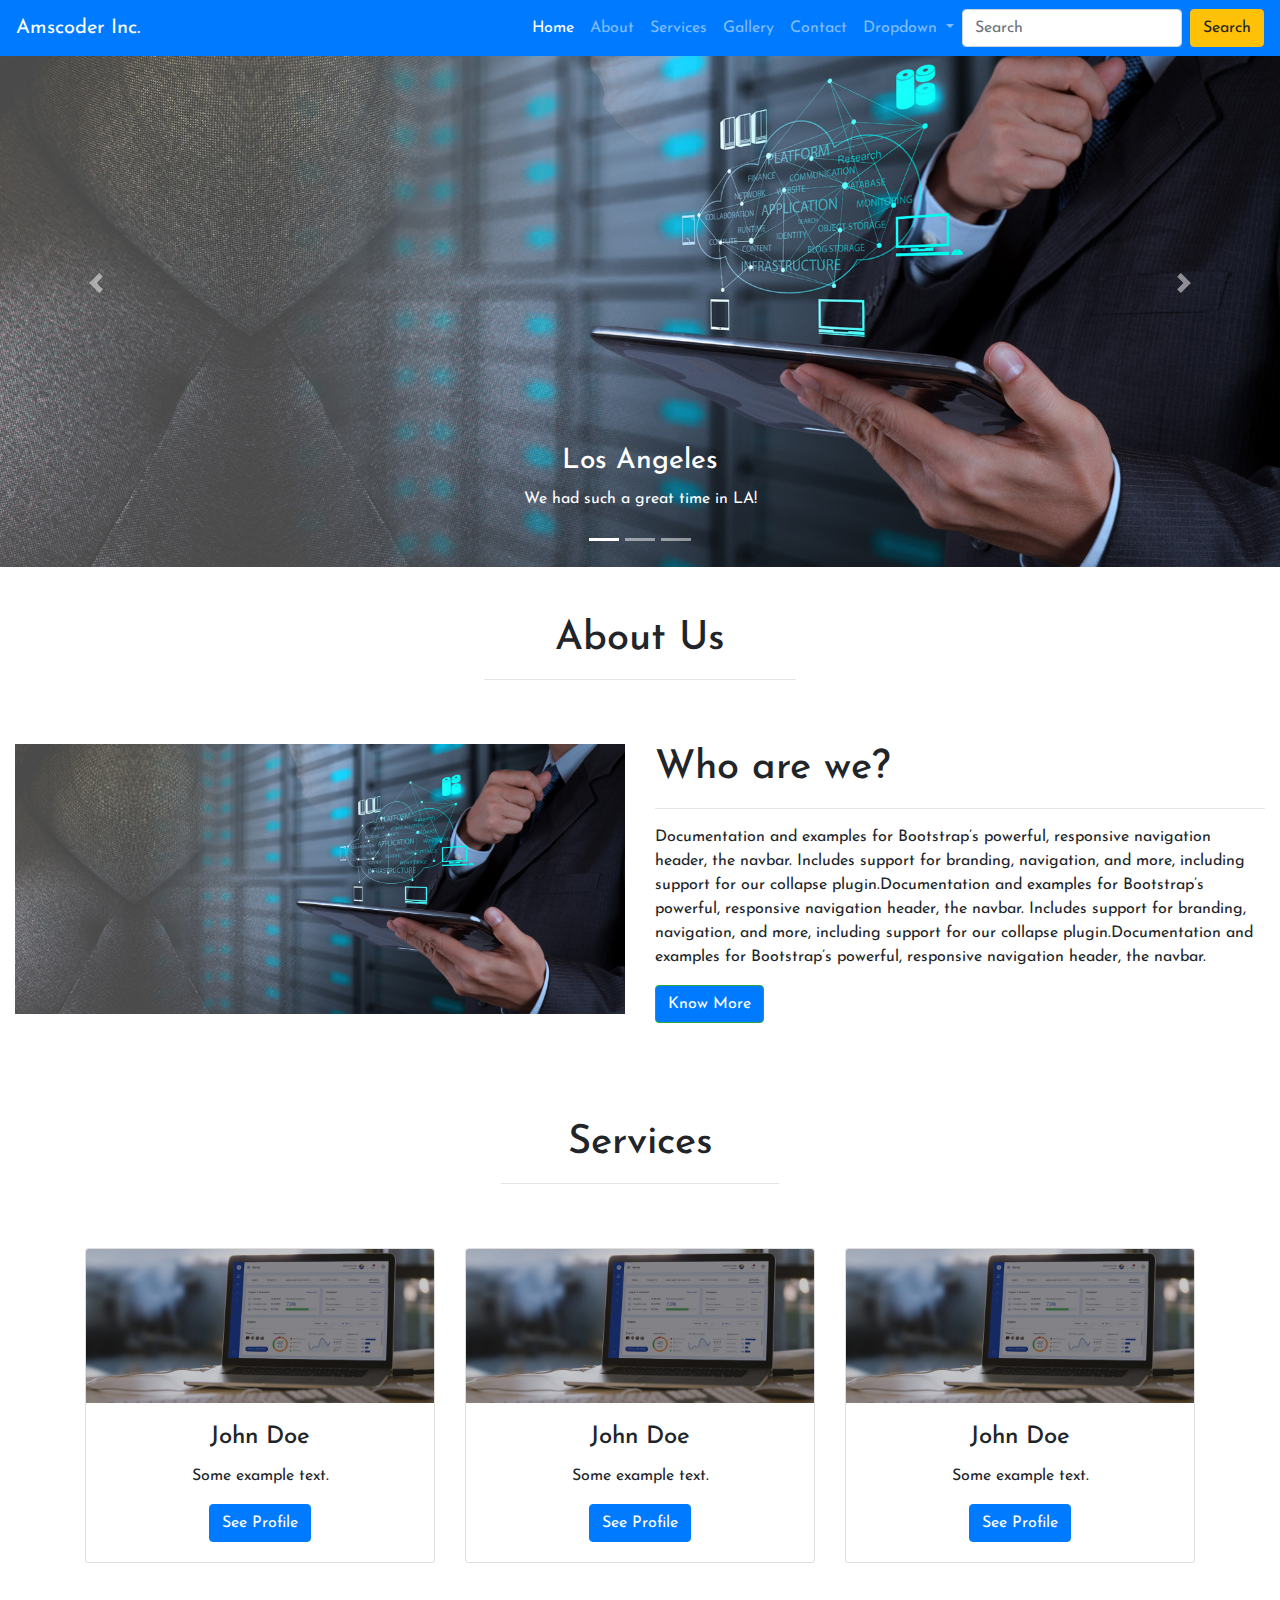
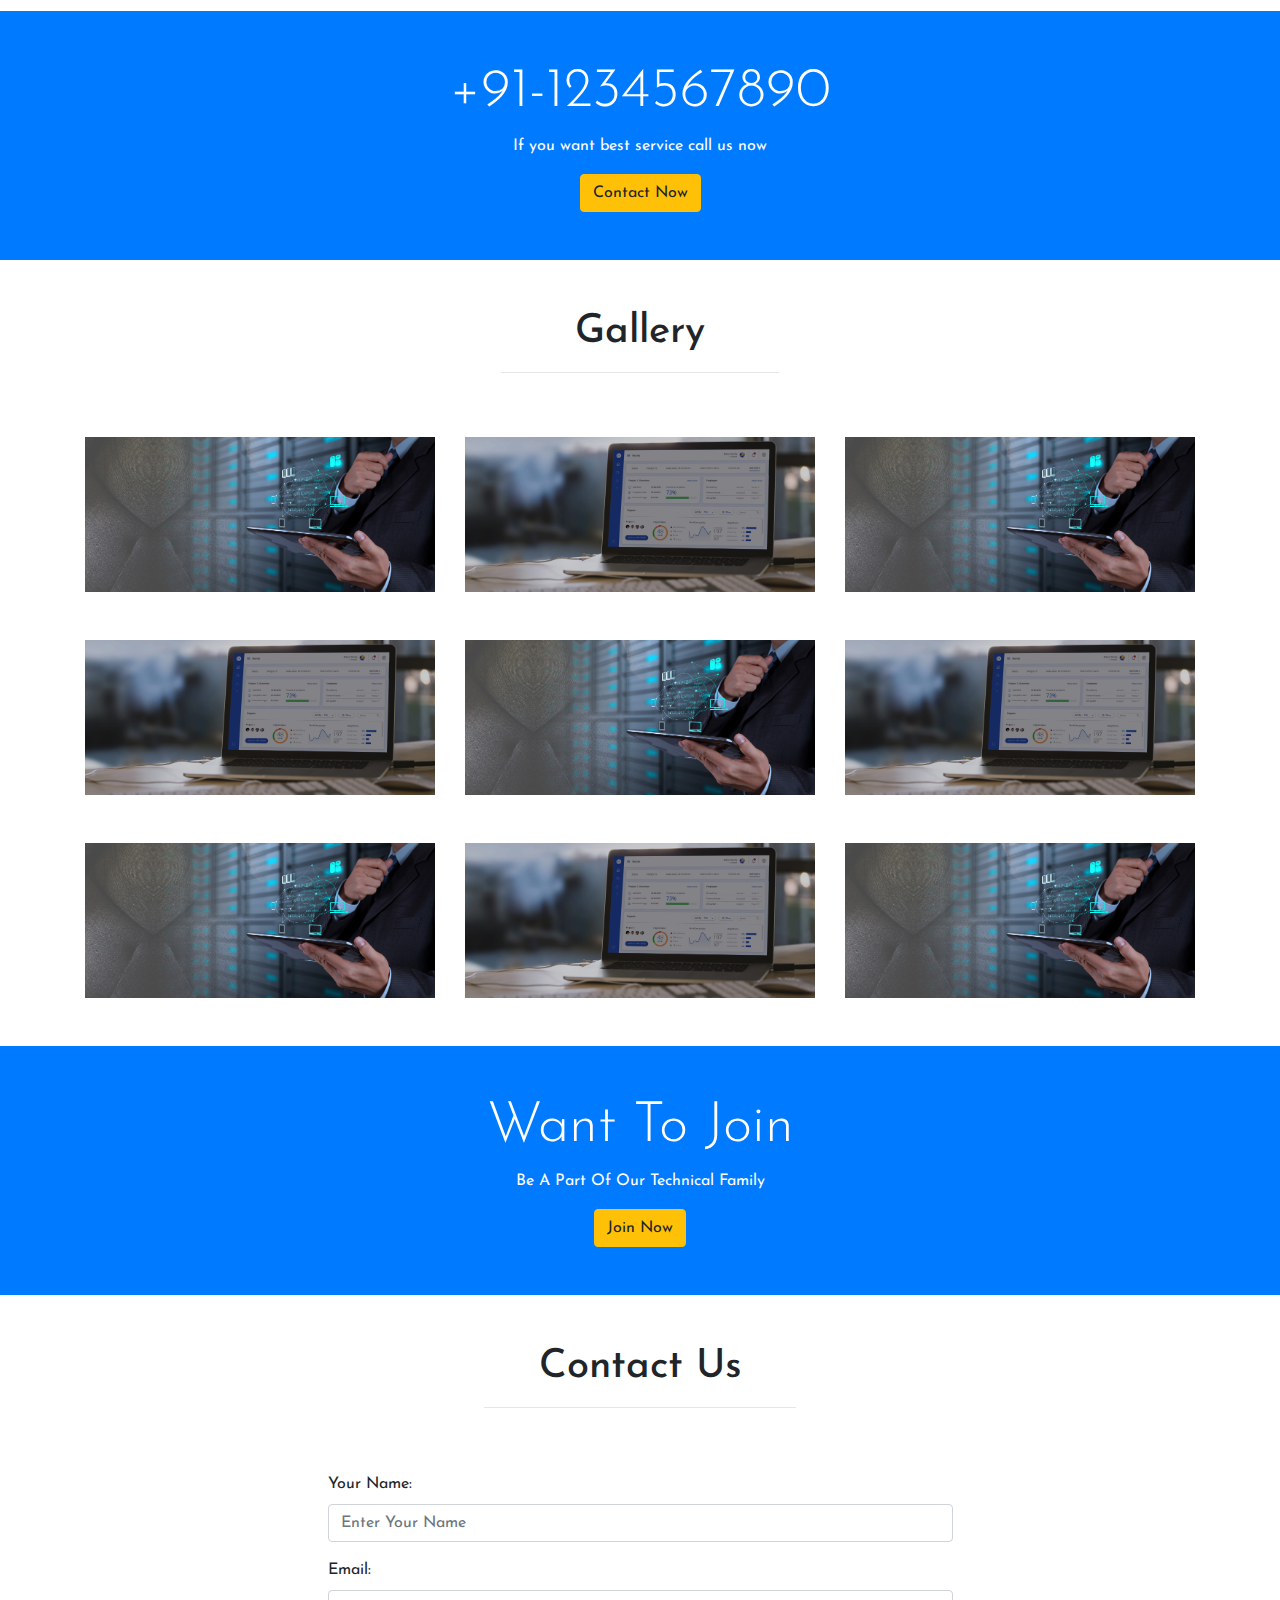
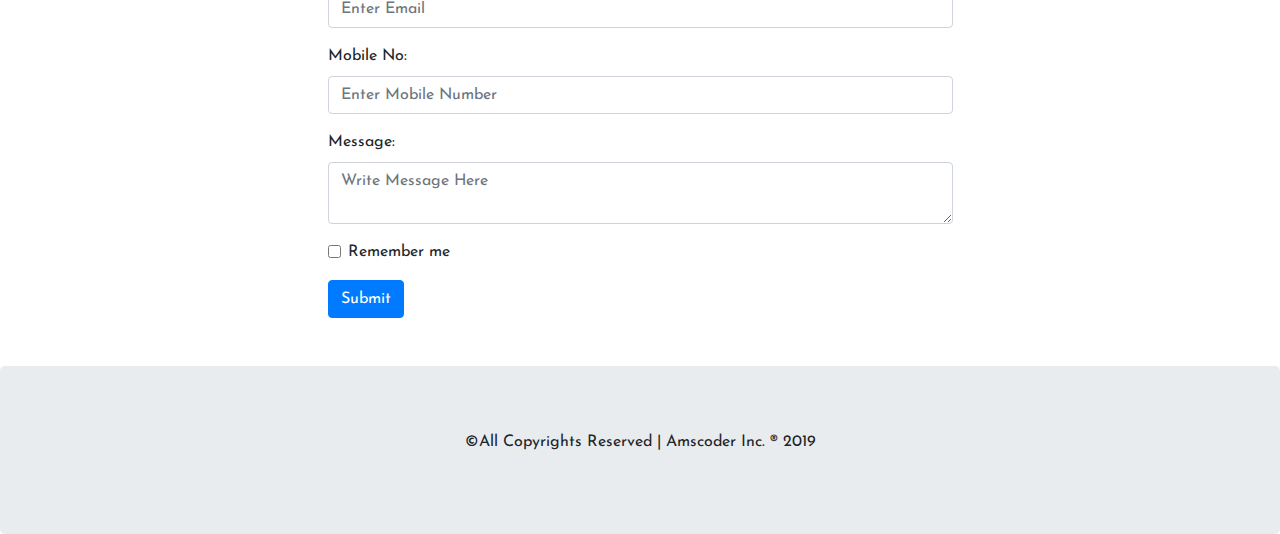
<file: index.html>
<!DOCTYPE html>
<html lang="en">
<head>
  <title>Bootstrap App</title>

  <!-- Required meta tags -->
  <meta charset="utf-8">
  <meta name="viewport" content="width=device-width, initial-scale=1">
  
  <!-- Bootstrap CSS -->
  <link rel="stylesheet" href="bootstrap.min.css">

  <!-- Our custom css -->
  <link href="custom.css" rel="stylesheet">

  <!-- Google Font -->
  <link href="https://fonts.googleapis.com/css?family=Josefin+Sans&display=swap" rel="stylesheet">
</head>
<body>
<!-- Navbar Start -->
<!-- For fixed navbar use "fixed-top" -->
<nav class="navbar fixed-top navbar-expand-lg navbar-dark bg-primary">
  <a class="navbar-brand" href="#">Amscoder Inc.</a>
  <button class="navbar-toggler" type="button" data-toggle="collapse" data-target="#navbarSupportedContent" aria-controls="navbarSupportedContent" aria-expanded="false" aria-label="Toggle navigation">
    <span class="navbar-toggler-icon"></span>
  </button>

  <div class="collapse navbar-collapse" id="navbarSupportedContent">
    <ul class="navbar-nav ml-auto">
      <li class="nav-item active">
        <a class="nav-link" href="#">Home <span class="sr-only">(current)</span></a>
      </li>
      <li class="nav-item">
        <a class="nav-link" href="#about_us">About</a>
      </li>
      <li class="nav-item">
        <a class="nav-link" href="#services">Services</a>
      </li>
      <li class="nav-item">
        <a class="nav-link" href="#gallery">Gallery</a>
      </li>
      <li class="nav-item">
        <a class="nav-link" href="#contact">Contact</a>
      </li>
      <li class="nav-item dropdown">
        <a class="nav-link dropdown-toggle" href="#" id="navbarDropdown" role="button" data-toggle="dropdown" aria-haspopup="true" aria-expanded="false">
          Dropdown
        </a>
        <div class="dropdown-menu" aria-labelledby="navbarDropdown">
          <a class="dropdown-item" href="login.html">Login</a>
          <a class="dropdown-item" href="#">Another action</a>
          <div class="dropdown-divider"></div>
          <a class="dropdown-item" href="#">Something else here</a>
        </div>
      </li>
    </ul>
    <form class="form-inline my-2 my-lg-0">
      <input class="form-control mr-sm-2" type="search" placeholder="Search" aria-label="Search">
      <button class="btn btn-warning my-2 my-sm-0" type="submit">Search</button>
    </form>
  </div>
</nav>
<!-- Navbar End -->

<!-- Carousel Start -->
<div id="demo" class="carousel slide" data-ride="carousel">
  <ul class="carousel-indicators">
    <li data-target="#demo" data-slide-to="0" class="active"></li>
    <li data-target="#demo" data-slide-to="1"></li>
    <li data-target="#demo" data-slide-to="2"></li>
  </ul>
  <div class="carousel-inner">
    <div class="carousel-item active">
      <img src="images/homeslider1.jpg" alt="Home Slider1" width="1100" height="600">
      <div class="carousel-caption">
        <h3>Los Angeles</h3>
        <p>We had such a great time in LA!</p>
      </div>   
    </div>
    <div class="carousel-item">
      <img src="images/homeslider2.jpg" alt="Home Slider2" width="1100" height="600">
      <div class="carousel-caption">
        <h3>Chicago</h3>
        <p>Thank you, Chicago!</p>
      </div>   
    </div>
    <div class="carousel-item">
      <img src="images/homeslider3.jpg" alt="Home Slider1" width="1100" height="600">
      <div class="carousel-caption">
        <h3>New York</h3>
        <p>We love the Big Apple!</p>
      </div>   
    </div>
  </div>
  <a class="carousel-control-prev" href="#demo" data-slide="prev">
    <span class="carousel-control-prev-icon"></span>
  </a>
  <a class="carousel-control-next" href="#demo" data-slide="next">
    <span class="carousel-control-next-icon"></span>
  </a>
</div>

<!-- Carousel End -->

<!-- About Us Section Start -->
<section>
  <div class="container-fluid" id="about_us">
    <h1 class="text-center text-capitalize pt-5">about us</h1>
    <hr class="w-25 mx-auto pb-5">

  <div class="row mb-5">
    <div class="col-lg-6 col-md-6 col-12">
      <img src="images/homeslider1.jpg" alt="" class="img-fluid">
    </div>
    <div class="col-lg-6 col-md-6 col-12">
      <h1>Who are we?</h1>
      <hr>
      <p>Documentation and examples for Bootstrap’s powerful, responsive navigation header, the navbar. Includes support for branding, navigation, and more, including support for our collapse plugin.Documentation and examples for Bootstrap’s powerful, responsive navigation header, the navbar. Includes support for branding, navigation, and more, including support for our collapse plugin.Documentation and examples for Bootstrap’s powerful, responsive navigation header, the navbar.</p>
    <a href="about.html" class="btn btn-success bg-primary">Know More</a>
    </div>
  </div>
  </div>  
</section>
<!-- About Us Section End -->

<!-- Services Section Start -->
<section>
<div class="container" id="services">
  <h1 class="text-center text-capitalize pt-5">services</h1>
  <hr class="w-25 mx-auto pb-5">

  <div class="row text-center mb-5">
    <div class="col-lg-4 col-md-4 col-12">
      <div class="card">
        <img class="card-img-top" src="images/homeslider2.jpg" alt="Card image">
        <div class="card-body">
          <h4 class="card-title">John Doe</h4>
          <p class="card-text">Some example text.</p>
          <a href="#" class="btn btn-primary">See Profile</a>
        </div>
      </div>    
    </div>
    <div class="col-lg-4 col-md-4 col-12">
      <div class="card">
        <img class="card-img-top" src="images/homeslider2.jpg" alt="Card image">
        <div class="card-body">
          <h4 class="card-title">John Doe</h4>
          <p class="card-text">Some example text.</p>
          <a href="#" class="btn btn-primary">See Profile</a>
        </div>
      </div>    
    </div>
    <div class="col-lg-4 col-md-4 col-12">
      <div class="card">
        <img class="card-img-top" src="images/homeslider2.jpg" alt="Card image">
        <div class="card-body">
          <h4 class="card-title">John Doe</h4>
          <p class="card-text">Some example text.</p>
          <a href="#" class="btn btn-primary">See Profile</a>
        </div>
      </div>    
    </div>
  </div>  
</div>
</section>
<!-- Services section End -->

<!-- contact demo start -->
<section class="bg-primary">
  <article class="py-5 text-center text-white">
    <div>
      <h3 class="display-4">+91-1234567890</h3>
      <p>If you want best service call us now</p>
      <button class="btn btn-warning">Contact Now</button>
    </div>
  </article>
</section>
<!-- contact demo end -->

<!-- gallery start -->
<section>
<div class="container" id="gallery">
  <h1 class="text-center text-capitalize pt-5">gallery</h1>
  <hr class="w-25 mx-auto pb-5">
  <div class="row">
    <div class="col-lg-4 col-md-2 col-12 mb-5">
      <img src="images/homeslider1.jpg" alt="gallery" class="img-fluid">
    </div>
    <div class="col-lg-4 col-md-2 col-12 mb-5">
      <img src="images/homeslider2.jpg" alt="gallery" class="img-fluid">
    </div>
    <div class="col-lg-4 col-md-2 col-12 mb-5">
      <img src="images/homeslider1.jpg" alt="gallery" class="img-fluid">
    </div>
    <div class="col-lg-4 col-md-2 col-12 mb-5">
      <img src="images/homeslider2.jpg" alt="gallery" class="img-fluid">
    </div>
    <div class="col-lg-4 col-md-2 col-12 mb-5">
      <img src="images/homeslider1.jpg" alt="gallery" class="img-fluid">
    </div>
    <div class="col-lg-4 col-md-2 col-12 mb-5">
      <img src="images/homeslider2.jpg" alt="gallery" class="img-fluid">
    </div>
    <div class="col-lg-4 col-md-2 col-12 mb-5">
      <img src="images/homeslider1.jpg" alt="gallery" class="img-fluid">
    </div>
    <div class="col-lg-4 col-md-2 col-12 mb-5">
      <img src="images/homeslider2.jpg" alt="gallery" class="img-fluid">
    </div>
    <div class="col-lg-4 col-md-2 col-12 mb-5">
      <img src="images/homeslider1.jpg" alt="gallery" class="img-fluid">
    </div>
  </div>
</div>
</section>
<!-- gallery end -->

<!-- register form insert -->
<section class="bg-primary">
  <article class="py-5">
    <div class="text-center">
      <h3 class="display-4 text-white">Want To Join</h3>
      <p class="text-capitalize text-white">be a part of our technical family</p>
      <button class="btn btn-warning" data-toggle="modal" data-target="#myModal">Join Now</button>
    </div>
    <!-- The Modal -->
  <div class="modal fade" id="myModal">
    <div class="modal-dialog modal-dialog-centered">
      <div class="modal-content">
      
        <!-- Modal Header -->
        <div class="modal-header">
          <h4 class="modal-title">Signup</h4>
          <button type="button" class="close" data-dismiss="modal">&times;</button>
        </div>
        
        <!-- Modal body -->
        <div class="modal-body">
          <form action="#">
            <div class="form-group">
              <label for="email">Email address:</label>
              <input type="email" class="form-control" id="email">
            </div>
            <div class="form-group">
              <label for="pwd">Password:</label>
              <input type="password" class="form-control" id="pwd">
            </div>
            <div class="form-group form-check">
              <label class="form-check-label">
                <input class="form-check-input" type="checkbox"> Remember me
              </label>
            </div>
            <button type="submit" class="btn btn-primary">Signup</button>
          </form>
        </div>
        
        <!-- Modal footer -->
        <div class="modal-footer">
          <button type="button" class="btn btn-secondary" data-dismiss="modal">Close</button>
        </div>
        
      </div>
    </div>
  </div>
  </article>
</section>
<!-- register form insert End -->

<!-- contact section start -->
<section>
  <div class="container-fluid mb-5" id="contact">
    <h1 class="text-center text-capitalize pt-5">Contact Us</h1>
    <hr class="w-25 mx-auto pb-5">
      <div class="w-50 mx-auto">
        <form action="#">
        <div class="form-group">
          <label for="name">Your Name:</label>
          <input type="text" class="form-control" id="name" placeholder="Enter Your Name">
        </div>
        <div class="form-group">
          <label for="email">Email:</label>
          <input type="email" class="form-control" id="email" placeholder="Enter Email">
        </div>
        <div class="form-group">
          <label for="mobile">Mobile No:</label>
          <input type="text" class="form-control" id="mobile" placeholder="Enter Mobile Number">
        </div>
          <div class="form-group">
          <label for="message">Message:</label>
          <textarea name="message" class="form-control" placeholder="Write Message Here"></textarea>
        </div>
        <div class="form-group form-check">
          <label class="form-check-label">
            <input class="form-check-input" type="checkbox"> Remember me
          </label>
        </div>
        <button type="submit" class="btn btn-primary">Submit</button>
      </form>
      </div>
  </div>  
</section>
<!-- contact section end -->

<!-- footer section start -->
   
<div class="jumbotron text-center" style="margin-bottom:0">
  <p class="text-center text-capitalize">&copy;all copyrights reserved | amscoder inc. &reg; 2019</p>
</div>

<!-- footer section end -->

  <!-- Optional JavaScript -->
  <!-- jQuery first, then Popper.js, then Bootstrap JS -->
  <script src="https://ajax.googleapis.com/ajax/libs/jquery/3.4.1/jquery.min.js"></script>
  <script src="https://cdnjs.cloudflare.com/ajax/libs/popper.js/1.14.7/umd/popper.min.js"></script>
  <script src="https://maxcdn.bootstrapcdn.com/bootstrap/4.3.1/js/bootstrap.min.js"></script>

</body>
</html>
</file>
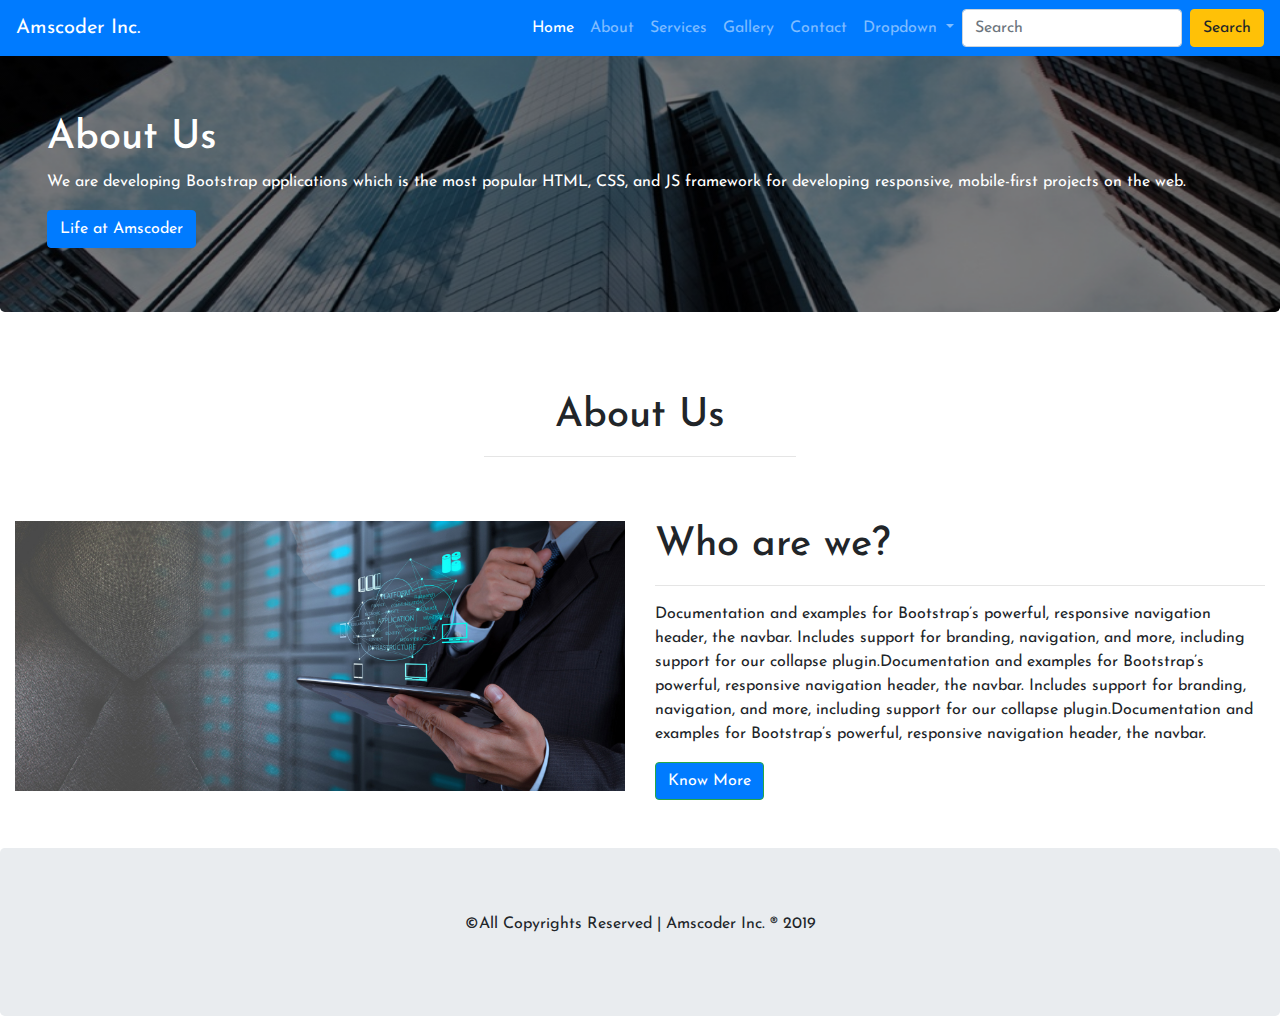
<file: about.html>
<!DOCTYPE html>
<html lang="en">
<head>
  <title>Bootstrap App</title>

  <!-- Required meta tags -->
  <meta charset="utf-8">
  <meta name="viewport" content="width=device-width, initial-scale=1">
  
  <!-- Bootstrap CSS -->
  <link rel="stylesheet" href="bootstrap.min.css">

  <!-- Our custom css -->
  <link href="custom.css" rel="stylesheet">

  <!-- Google Font -->
  <link href="https://fonts.googleapis.com/css?family=Josefin+Sans&display=swap" rel="stylesheet">
 <style>
   .img-jumbo{
       background-image: linear-gradient(rgba(0, 0, 0, 0.5),rgba(0, 0, 0, 0.5)), url('images/mobile.jpg');
       background-size: 100% 100%;
    }

    body{
      padding-top: 50px;
    }
 </style>
</head>
<body>
<!-- Navbar Start -->
<!-- For fixed navbar use "fixed-top" -->
<nav class="navbar fixed-top navbar-expand-lg navbar-dark bg-primary">
  <a class="navbar-brand" href="#">Amscoder Inc.</a>
  <button class="navbar-toggler" type="button" data-toggle="collapse" data-target="#navbarSupportedContent" aria-controls="navbarSupportedContent" aria-expanded="false" aria-label="Toggle navigation">
    <span class="navbar-toggler-icon"></span>
  </button>

  <div class="collapse navbar-collapse" id="navbarSupportedContent">
    <ul class="navbar-nav ml-auto">
      <li class="nav-item active">
        <a class="nav-link" href="index.html">Home <span class="sr-only">(current)</span></a>
      </li>
      <li class="nav-item">
        <a class="nav-link" href="#about_us">About</a>
      </li>
      <li class="nav-item">
        <a class="nav-link" href="#services">Services</a>
      </li>
      <li class="nav-item">
        <a class="nav-link" href="#gallery">Gallery</a>
      </li>
      <li class="nav-item">
        <a class="nav-link" href="#contact">Contact</a>
      </li>
      <li class="nav-item dropdown">
        <a class="nav-link dropdown-toggle" href="#" id="navbarDropdown" role="button" data-toggle="dropdown" aria-haspopup="true" aria-expanded="false">
          Dropdown
        </a>
        <div class="dropdown-menu" aria-labelledby="navbarDropdown">
          <a class="dropdown-item" href="login.html">Login</a>
          <a class="dropdown-item" href="#">Another action</a>
          <div class="dropdown-divider"></div>
          <a class="dropdown-item" href="#">Something else here</a>
        </div>
      </li>
    </ul>
    <form class="form-inline my-2 my-lg-0">
      <input class="form-control mr-sm-2" type="search" placeholder="Search" aria-label="Search">
      <button class="btn btn-warning my-2 my-sm-0" type="submit">Search</button>
    </form>
  </div>
</nav>
<!-- Navbar End -->

<!-- jumbotron start -->
<div class="jumbotron img-jumbo text-white">
  <div class=" container-fluid">
    <h1>About Us</h1>      
    <p>We are developing Bootstrap applications which is the most popular HTML, CSS, and JS framework for developing responsive, mobile-first projects on the web.</p>
    <button class="btn btn-primary">Life at Amscoder</button>
  </div>   
</div>
<!-- About Us Section Start -->
<section>
  <div class="container-fluid" id="about_us">
    <h1 class="text-center text-capitalize pt-5">about us</h1>
    <hr class="w-25 mx-auto pb-5">

  <div class="row mb-5">
    <div class="col-lg-6 col-md-6 col-12">
      <img src="images/homeslider1.jpg" alt="" class="img-fluid">
    </div>
    <div class="col-lg-6 col-md-6 col-12">
      <h1>Who are we?</h1>
      <hr>
      <p>Documentation and examples for Bootstrap’s powerful, responsive navigation header, the navbar. Includes support for branding, navigation, and more, including support for our collapse plugin.Documentation and examples for Bootstrap’s powerful, responsive navigation header, the navbar. Includes support for branding, navigation, and more, including support for our collapse plugin.Documentation and examples for Bootstrap’s powerful, responsive navigation header, the navbar.</p>
    <a href="about.html" class="btn btn-success bg-primary">Know More</a>
    </div>
  </div>
  </div>  
</section>
<!-- About Us Section End -->


<!-- footer section start -->

<div class="jumbotron text-center" style="margin-bottom:0">
  <p class="text-center text-capitalize">&copy;all copyrights reserved | amscoder inc. &reg; 2019</p>
</div>

<!-- footer section end -->

  <!-- Optional JavaScript -->
  <!-- jQuery first, then Popper.js, then Bootstrap JS -->
  <script src="https://ajax.googleapis.com/ajax/libs/jquery/3.4.1/jquery.min.js"></script>
  <script src="https://cdnjs.cloudflare.com/ajax/libs/popper.js/1.14.7/umd/popper.min.js"></script>
  <script src="https://maxcdn.bootstrapcdn.com/bootstrap/4.3.1/js/bootstrap.min.js"></script>

</body>
</html>
</file>
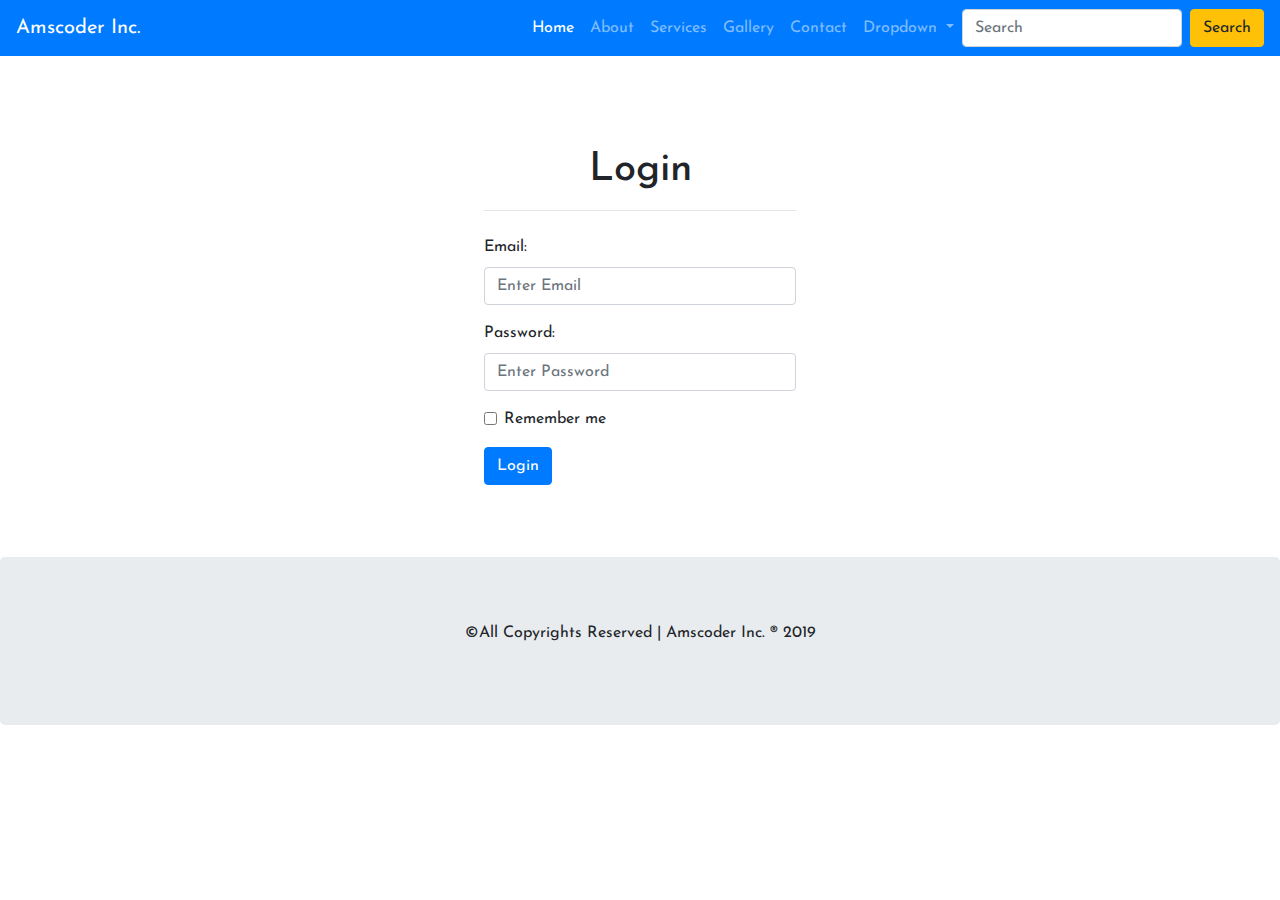
<file: login.html>
<!DOCTYPE html>
<html lang="en">
<head>
  <title>Bootstrap App</title>

  <!-- Required meta tags -->
  <meta charset="utf-8">
  <meta name="viewport" content="width=device-width, initial-scale=1">
  
  <!-- Bootstrap CSS -->
  <link rel="stylesheet" href="bootstrap.min.css">

  <!-- Google Font -->
  <link href="custom.css" rel="stylesheet">
  <style>
    body {
    padding-top: 50px; /* Whatever the height of your navbar is; the
                             default is 50px */
}
  </style>
</head>
<body>
<!-- Navbar Start -->
<!-- For fixed navbar use "fixed-top" -->
<nav class="navbar fixed-top navbar-expand-lg navbar-dark bg-primary">
  <a class="navbar-brand" href="#">Amscoder Inc.</a>
  <button class="navbar-toggler" type="button" data-toggle="collapse" data-target="#navbarSupportedContent" aria-controls="navbarSupportedContent" aria-expanded="false" aria-label="Toggle navigation">
    <span class="navbar-toggler-icon"></span>
  </button>

  <div class="collapse navbar-collapse" id="navbarSupportedContent">
    <ul class="navbar-nav ml-auto">
      <li class="nav-item active">
        <a class="nav-link" href="index.html">Home <span class="sr-only">(current)</span></a>
      </li>
      <li class="nav-item">
        <a class="nav-link" href="index.html#about_us">About</a>
      </li>
      <li class="nav-item">
        <a class="nav-link" href="index.html#services">Services</a>
      </li>
      <li class="nav-item">
        <a class="nav-link" href="index.html#gallery">Gallery</a>
      </li>
      <li class="nav-item">
        <a class="nav-link" href="index.html#contact">Contact</a>
      </li>
      <li class="nav-item dropdown">
        <a class="nav-link dropdown-toggle" href="#" id="navbarDropdown" role="button" data-toggle="dropdown" aria-haspopup="true" aria-expanded="false">
          Dropdown
        </a>
        <div class="dropdown-menu" aria-labelledby="navbarDropdown">
          <a class="dropdown-item" href="login.html">Login</a>
          <a class="dropdown-item" href="#">Another action</a>
          <div class="dropdown-divider"></div>
          <a class="dropdown-item" href="#">Something else here</a>
        </div>
      </li>
    </ul>
    <form class="form-inline my-2 my-lg-0">
      <input class="form-control mr-sm-2" type="search" placeholder="Search" aria-label="Search">
      <button class="btn btn-warning my-2 my-sm-0" type="submit">Search</button>
    </form>
  </div>
</nav>
<!-- Navbar End -->

<!-- login section start -->
<section>
  <div class="container-fluid mb-5 mt-5" id="contact">
    <h1 class="text-center text-capitalize pt-5">Login</h1>
    <hr class="w-25 mx-auto pb-2">
      <div class="w-25 mx-auto">
        <form action="#" onsubmit="return validation()">
        <div class="form-group">
          <label for="email">Email:</label>
          <input type="email" class="form-control" id="email" placeholder="Enter Email" autocomplete="off">
          <span id="emailcheck" class="text-danger font-weight-bold"></span>
        </div>
        <div class="form-group">
          <label for="password">Password:</label>
          <input type="password" class="form-control" id="password" placeholder="Enter Password">
          <span id="passwordcheck" class="text-danger font-weight-bold"></span>
        </div>
        <div class="form-group form-check">
          <label class="form-check-label">
            <input class="form-check-input" type="checkbox"> Remember me
          </label>
        </div>
        <button type="submit" class="btn btn-primary">Login</button>
      </form>
      </div>
  </div>  
</section>



<!-- footer section start -->
<br>
<div class="jumbotron text-center" style="margin-bottom:0">
  <p class="text-center text-capitalize">&copy;all copyrights reserved | amscoder inc. &reg; 2019</p>
</div>

<!-- footer section end -->

  <!-- Form Validation JavaScript -->
  <script src="form-validation.js"></script>

  <!-- Optional JavaScript -->
  <!-- jQuery first, then Popper.js, then Bootstrap JS -->
  <script src="https://ajax.googleapis.com/ajax/libs/jquery/3.4.1/jquery.min.js"></script>
  <script src="https://cdnjs.cloudflare.com/ajax/libs/popper.js/1.14.7/umd/popper.min.js"></script>
  <script src="https://maxcdn.bootstrapcdn.com/bootstrap/4.3.1/js/bootstrap.min.js"></script>

</body>
</html>
</file>
<file: custom.css>
@import url('https://fonts.googleapis.com/css?family=Josefin+Sans&display=swap');
body{
	font-family: 'Josefin Sans', sans-serif;
}

/* Make the image fully responsive */
.carousel-inner img {
    width: 100%;
    height: 100%;   
}
</file>
